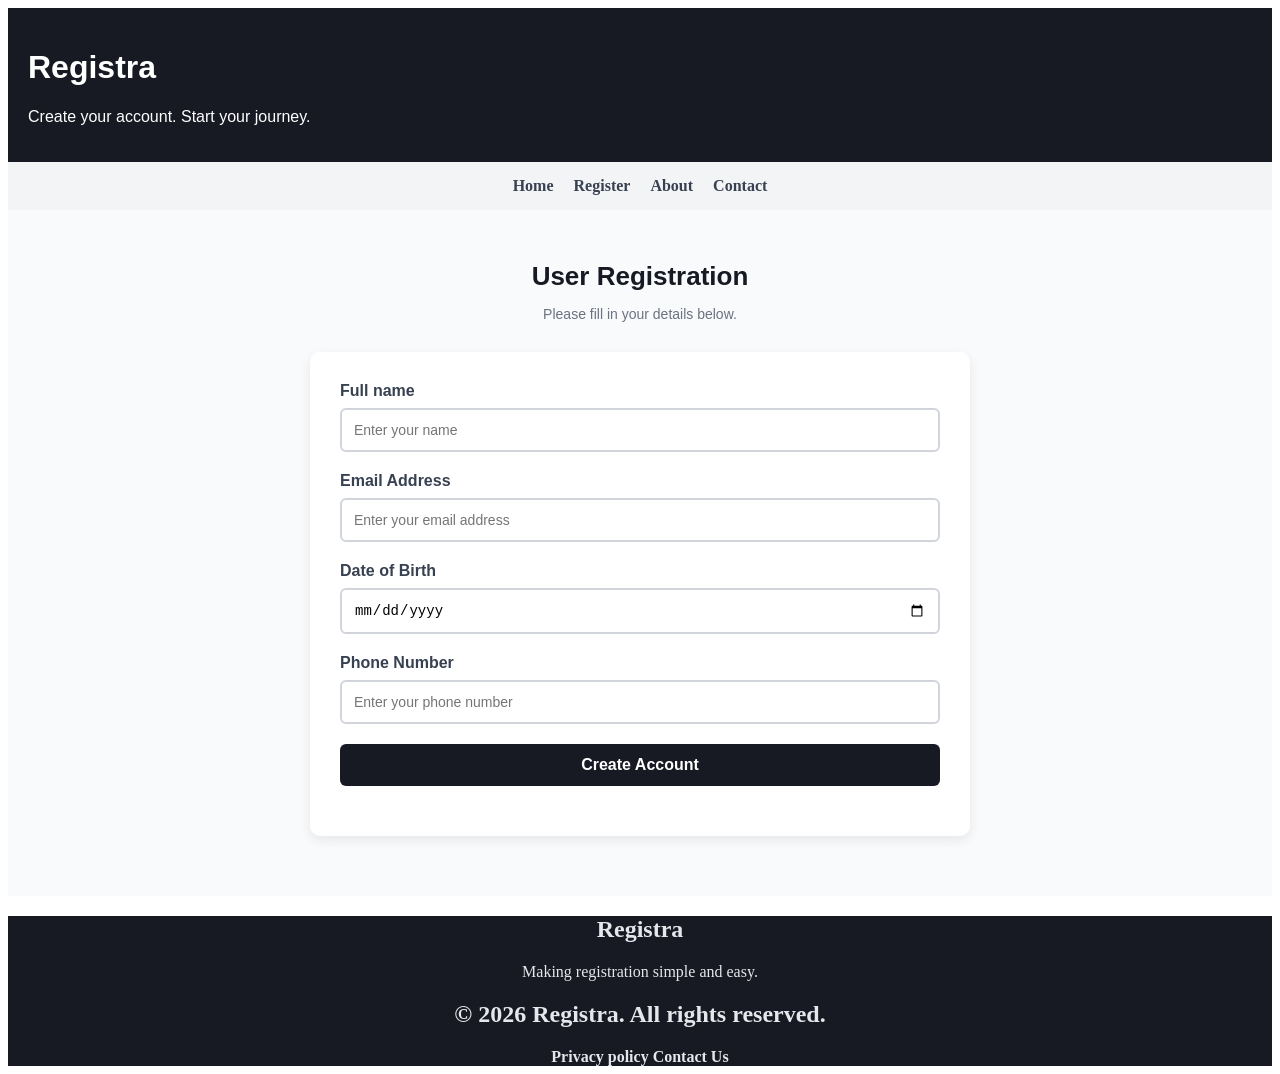
<file: pages/form.html>
<!DOCTYPE html>
<html lang="en">
<head>
    <meta charset="UTF-8">
    <meta name="viewport" content="width=device-width, initial-scale=1.0">
    <title>Registeration Form</title>
    <link rel="shortcut icon" href="../assets/images/fav.jpg" type="">
    <link rel="stylesheet" href="../assets/css/style.css">
</head>
<body>
    <header> <h1>Registra</h1>
    <p>Create your account. Start your journey.</p>
    </header>
<nav>
    <ul>
        <li><a href="Home">Home</a></li>
        <li><a href="./form.html" target="_self">Register</a></li>
        <li><a href="About">About</a></li>
        <li><a href="Contact">Contact</a></li>
    </ul>
</nav>
    <main>
        <section class=" form">
            <h2>User Registration</h2>
            <p>Please fill in your details below.</p>
        </section>

        <form action="#" method="post">
            <div class="form-group">
                <label for="name">Full name</label>
                <input type="text" id="name" name="Fullname" placeholder="Enter your name">
            </div>
            <div class="form-group">
                <label for="email">Email Address</label>
                <input type="email" id="email" name="email" placeholder="Enter your email address" required>
            </div>
            <div class="form-group">
                <label for="dob">Date of Birth</label>
                <input type="date" id="dob" name="dob" required>
            </div>
            <div class="form-group">
                <label for="phone">Phone Number</label>
                <input type="tel" id="phone" name="phone" placeholder="Enter your phone number" maxlength="10" pattern="[0-9]{10}"
                    required></div>
            <div class="form-group">
                <button type="submit">Create Account</button>
            </div>
        </form>
    </main>

<footer>
    <center>
    <!-- Website name -->
    <h2>Registra</h2>
    <!-- Description -->
    <p>Making registration simple and easy.</p>
    <!-- Copyright -->
    <h2>&copy 2026 Registra. All rights reserved.</h2>
    <!-- Footer links -->
    <a href="#"> Privacy policy</a>
    <a href="#"> Contact Us</a>
    </center>
</footer>
</body>
</html>
</file>
<file: assets/css/style.css>
header{
    background-color: #171923;
    color: white;
    padding: 20px;
    text-align: left;
    font-family: Arial, sans-serif;
}
nav{
    background-color: #F3F4F6;
}
nav ul{
    list-style: none;
    display:flex;
    justify-content: center;
    gap: 20px;
    padding: 15px;
    margin:0px;
}
nav a{
    text-decoration:none;
    color: #374151;
    font-weight: 600;
}
nav a:hover{
    color: #C62828;
    background-color: #E5E7EB;
    border-radius: 5px;
}
main {
    background-color: #F9FAFB;
    padding: 30px;
    min-height: 500px;
    font-family: Arial, sans-serif;
}
form{
        max-width: 600px;
        margin: 30px auto;
        padding: 30px;
        background-color: #FFFFFF;
        border-radius: 10px;
        box-shadow: 0 4px 12px rgba(0, 0, 0, 0.08);
}
.form h2 {
    color: #171923;
    font-size: 26px;
    text-align: center;
    margin-bottom: 10px;
}
.form p {
    color: #6B7280;
    font-size: 14px;
    text-align: center;
    margin-bottom: 25px;
}
.form-group {
    margin-bottom: 20px;
}
.form-group label {
    display: block;
    margin-bottom: 8px;
    color: #374151;
    font-weight: 600;
}
.form-group input[type="text"],
.form-group input[type="email"],
.form-group input[type="date"],
.form-group input[type="tel"] {
    width: 100%;
    padding: 12px;
    border: 2px solid #D1D5DB;
    border-radius: 6px;
    font-size: 14px;
    box-sizing: border-box;
}
.form-group button {
    width: 100%;
    padding: 12px;
    background-color: #171923;
    color: white;
    border: none;
    border-radius: 6px;
    font-size: 16px;
    font-weight: bold;
    cursor: pointer;
}
.form-group button:hover {
    background-color: #C62828;
}
footer{
    background-color: #171923;
    color: #E5E7EB;
    list-style:none;
}
footer a {
    text-decoration: none;
    color: #E5E7EB;
    font-weight: 600;

}
footer a:hover {
    color: #C62828;
    background-color: #E5E7EB;
    border-radius: 5px;
}
.form-container {
    background-color: white;
    padding: 30px;
}
</file>
